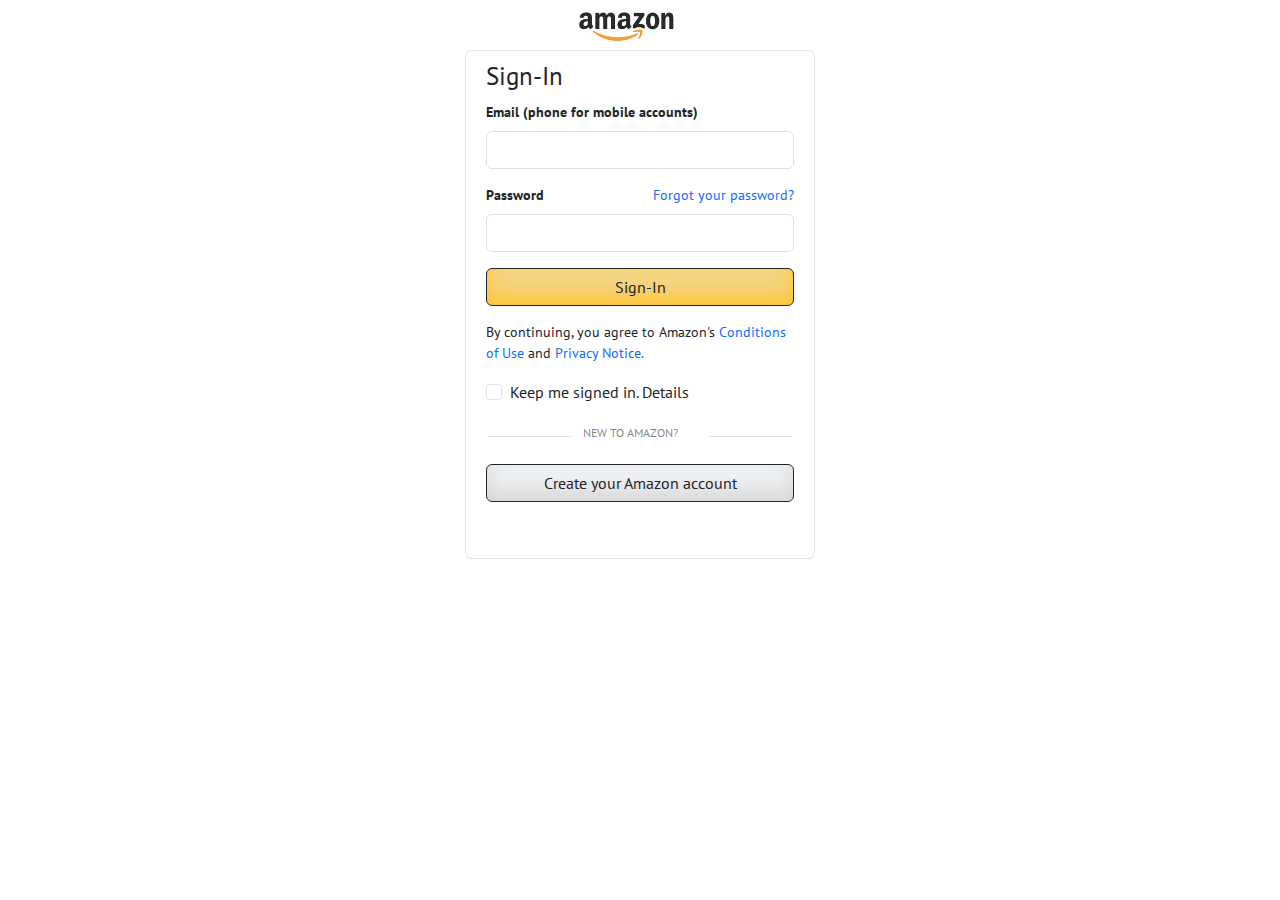
<file: index.html>
<!DOCTYPE html>
<html lang="en">
<head>
    <meta charset="UTF-8">
    <meta http-equiv="X-UA-Compatible" content="IE=edge">
    <meta name="viewport" content="width=device-width, initial-scale=1.0">
    <link rel="stylesheet" href="https://cdn.jsdelivr.net/npm/bootstrap@5.2.0-beta1/dist/css/bootstrap.min.css">
    <link rel="preconnect" href="https://fonts.googleapis.com">
<link rel="preconnect" href="https://fonts.gstatic.com" crossorigin>
<link href="https://fonts.googleapis.com/css2?family=PT+Sans:wght@400;700&display=swap" rel="stylesheet">
    <link rel="stylesheet" href="css/main.css">
    <title>Amazon page</title>
    
</head>
<body>
  <div><img class="" src="/images/amazon-logo_gxcutq.jpeg" alt=""></div>
    <div class="container">
        <div class="row">
            <div class="column">
                <h1 class="header">Sign-In</h1>
                <div class="mb-3">
                    <label for="exampleFormControlInput1" class="form-label email-label">Email (phone for mobile accounts)</label>
                    <input type="email" class="form-control" id="exampleFormControlInput1">
                  </div>
                  <div class="mb-3">
                    <label for="exampleFormControlInput1" class="form-label pass-label"><span>Password</span><span><a href="#">Forgot your password?</a></span></label>
                    <input type="email" class="form-control" id="exampleFormControlInput1">
                  </div>
                  <div class="mb-3 d-grid mx-auto">
                    <button type="button" class="btn btn-warning btn-outline-dark signin-button">Sign-In</button>
                  </div>
                  <div class="mb-3">
                    <p for="paragraph" class="text terms-text">By continuing, you agree to Amazon's <a href="#">Conditions of Use</a> and <a href="#">Privacy Notice.</a></p>
                   
                  </div>
                  <div class="mb-3 form-check">
                    <input class="form-check-input" type="checkbox" value="" id="flexCheckDefault">
                    <label class="form-check-label signed-in" for="flexCheckDefault">
                     Keep me signed in. Details
                    </label>
                  </div>
                    <div class="mb-3 row justify-content-center new-section">
                        <div class="divider col-3 border-bottom p-2 mb-2 border-opacity-25"></div>
                        <p class="col-5 new-text">NEW TO AMAZON?</p>
                        <div class="divider col-3 border-bottom p-2 mb-2 border-opacity-25"></div>
                    </div>
                    <div class="mb-3 d-grid mx-auto">
                        <button type="button" class="btn btn-light btn-outline-dark create-button">Create your Amazon account</button>
                    </div>
            </div>
        </div>
    </div>
</body>
</html>
</file>
<file: css/main.css>
body {
    font-family: 'PT Sans', sans-serif;
}


.container{
    width: 350px;
    border: 1px solid rgba(0, 0, 0, .1);
    border-radius: 1.5%;
    padding: 10px 20px 40px 20px;
}
.header {
    font-size: 25px;;
}
img {
    margin: 0 45vw;
    height: 50px;
    
}



.pass-label {
    display: flex;
    justify-content: space-between;
}
.pass-label, .email-label {
    font-size: 14px;
    font-weight: bold;
}

.pass-label a {
    font-weight: normal;
}

.terms-text {
    font-size: 14px;
}


.new-text {
    font-size: 12px;
    color:rgba(0, 0, 0, .5);
    height: 8px;
  
}

.new-section {
    display: flex;
    align-items: baseline;
}
.divider {
    height: 0px;
}

a {
    text-decoration: none;
}

.signin-button {
    background-color: #f4d587;
    box-shadow: 0px -10px 20px #ffc533 inset;
    
}

.signin-button:hover {
    background-color: #fdeabb;
    box-shadow: 0px -10px 20px #ffc533 inset;
    color: black;
    
}
.create-button:hover {
    background-color: #e0e0e0;
    box-shadow: 0px -10px 20px #d6d6d6 inset;
    color: black;
    
}
.create-button {
    background-color: #eff1f3;
    box-shadow: 0px -10px 20px #d6d6d6 inset;
}
</file>
